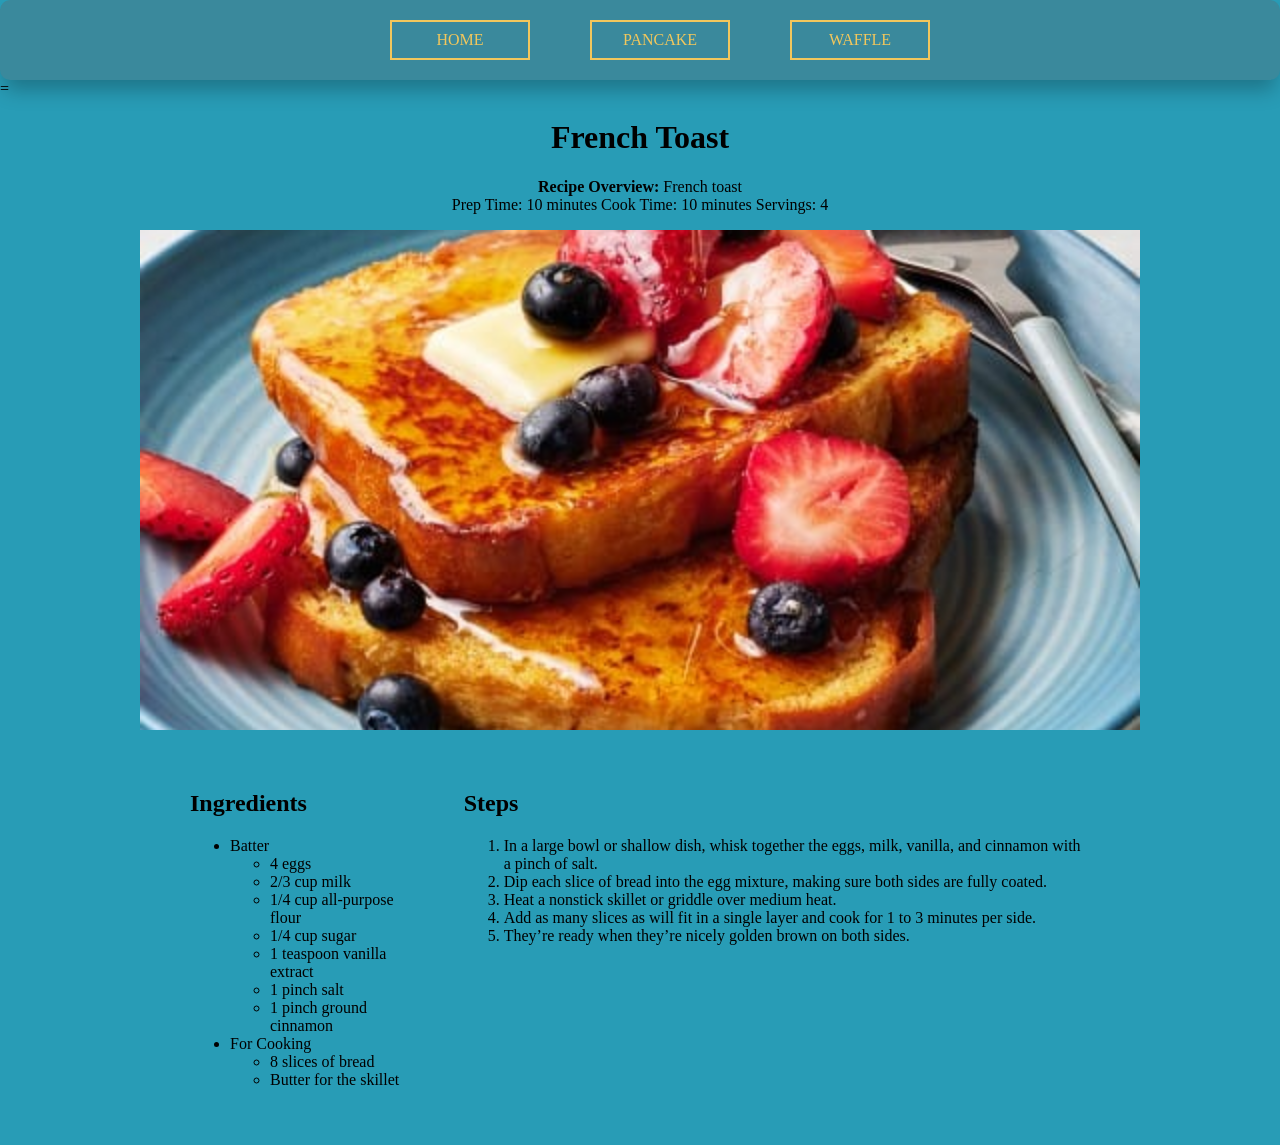
<file: index.html>
<html>
<head>
   <meta charset="utf-8">
   <title>Fluffy French Toast Recipe</title> 
   <link rel="stylesheet" href="style.css">
</head>

<body>

<div class="container2">
  <nav class="navbar">
    <ul class="nav--list">
      <li class="item"><a href="index.html">Home</a></li>
      <li class="item"><a href="page2.html">Pancake</a></li>
      <li class="item"><a href="page3.html">Waffle</a></li>
    </ul>
  </nav>
</div>
=
<h1 style="text-align:center;">French Toast</h1>
<p style="text-align:center;">
<strong>Recipe Overview:</strong> French toast <br>
Prep Time: 10 minutes  Cook Time: 10 minutes  Servings: 4
</p>
<div class="slideshow-container">
<div class="mySlides fade">
  <img src="img/FrenchToast 1.jpg" style="width:100%">
</div>
<div class="mySlides fade">
  <img src="img/FrenchToast 2.jpg" style="width:100%">
</div>
<div class="mySlides fade">
  <img src="img/FrenchToast 3.jpg" style="width:100%">
</div>
</div>
<div class="container">

<div>
<h2>Ingredients</h2>
<ul>
<li>Batter
    <ul>
        <li>4 eggs</li>
        <li>2/3 cup milk</li>
        <li>1/4 cup all-purpose flour</li>
        <li>1/4 cup sugar</li>
        <li>1 teaspoon vanilla extract</li>
        <li>1 pinch salt</li>
        <li>1 pinch ground cinnamon</li>
    </ul>
</li>
<li>For Cooking
    <ul>
        <li>8 slices of bread</li>
        <li>Butter for the skillet</li>
    </ul>
</li>
</ul>
</div>

<div>
<h2>Steps</h2>
<ol>
<li> In a large bowl or shallow dish, whisk together the eggs, milk, vanilla, and cinnamon with a pinch of salt.</li>
<li>Dip each slice of bread into the egg mixture, making sure both sides are fully coated.</li>
<li>Heat a nonstick skillet or griddle over medium heat.</li>
<li>Add as many slices as will fit in a single layer and cook for 1 to 3 minutes per side.</li>
<li>They’re ready when they’re nicely golden brown on both sides.</li>
</ol>
</div>
</div>
</body>
</html>

<script>
  let slideIndex = 0;
showSlides();

function showSlides() {
  let i;
  let slides = document.getElementsByClassName("mySlides");
  for (i = 0; i < slides.length; i++) {
    slides[i].style.display = "none";
  }
  slideIndex++;
  if (slideIndex > slides.length) {slideIndex = 1}
  slides[slideIndex-1].style.display = "block";
  setTimeout(showSlides, 2000); // Change image every 2 seconds
}
</script>
</file>
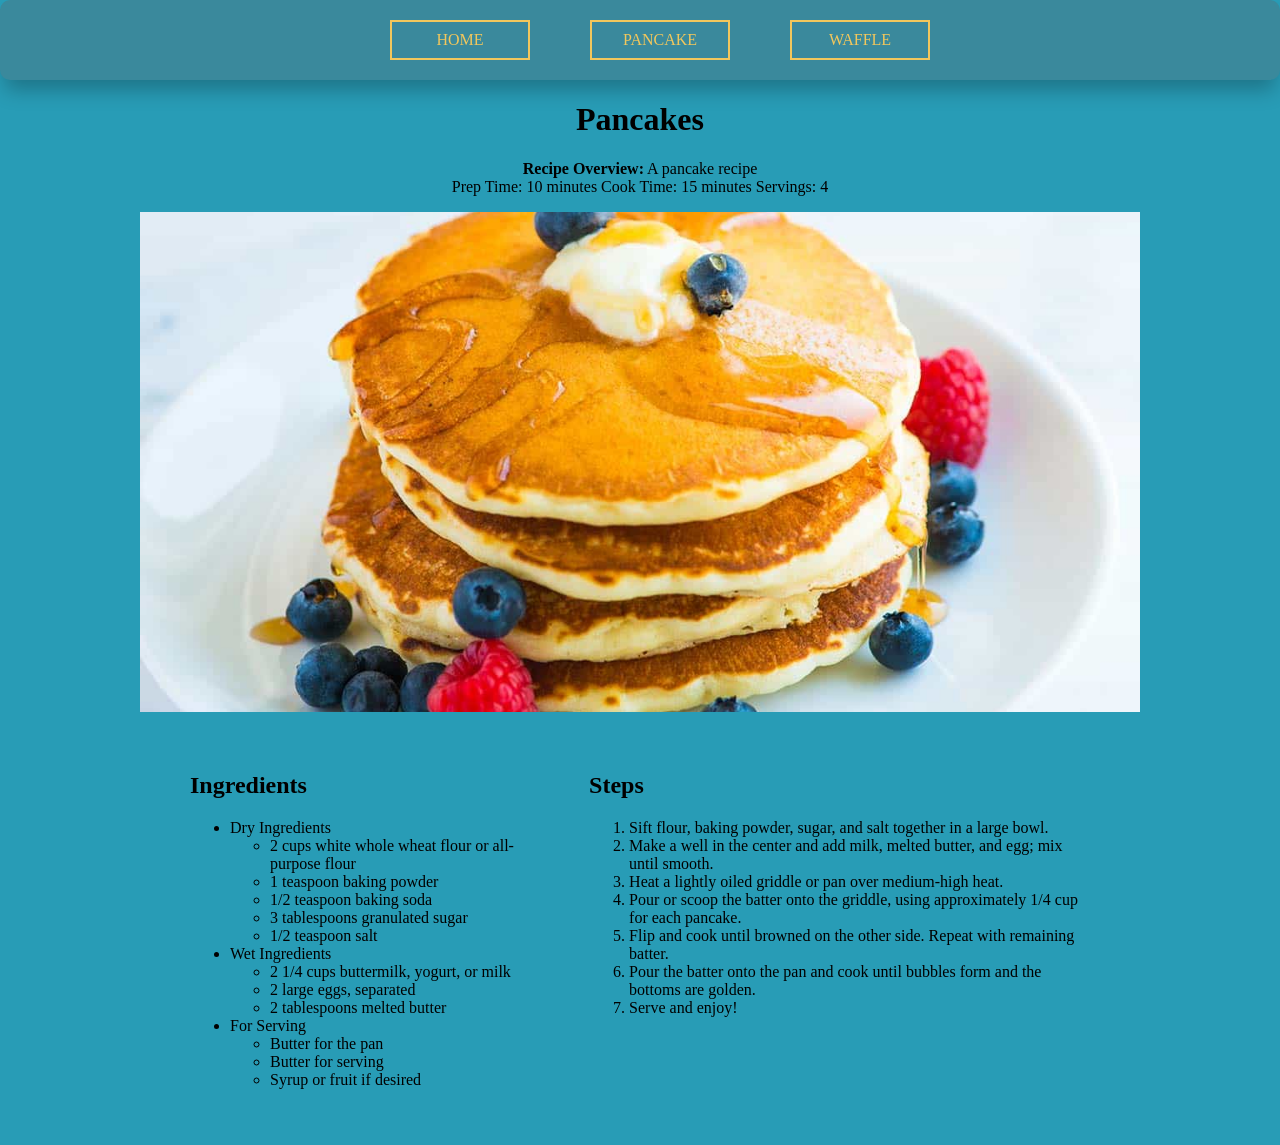
<file: page2.html>
<html>
<head>
   <meta charset="utf-8">
   <title>Fluffy Pancakes Recipe</title> 
   <link rel="stylesheet" href="style.css">
</head>

<body>

<div class="container2">
  <nav class="navbar">
    <ul class="nav--list">
      <li class="item"><a href="index.html">Home</a></li>
      <li class="item"><a href="page2.html">Pancake</a></li>
      <li class="item"><a href="page3.html">Waffle</a></li>
    </ul>
  </nav>
</div>

<h1 style="text-align:center;">Pancakes</h1>
<p style="text-align:center;">
<strong>Recipe Overview:</strong> A  pancake recipe<br>
Prep Time: 10 minutes  Cook Time: 15 minutes Servings: 4
</p>

<div class="slideshow-container">
<div class="mySlides fade">
  <img src="img/Pancake 1.jpg" style="width:100%">
</div>
<div class="mySlides fade">
  <img src="img/Pancake 2.jpg" style="width:100%">
</div>
<div class="mySlides fade">
  <img src="img/Pancake 3.jpg" style="width:100%">
</div>
</div>

<div class="container">
<div>
<h2>Ingredients</h2>
<ul>
<li>Dry Ingredients
    <ul>
        <li>2 cups white whole wheat flour or all-purpose flour</li>
        <li>1 teaspoon baking powder</li>
        <li>1/2 teaspoon baking soda</li>
        <li>3 tablespoons granulated sugar</li>
        <li>1/2 teaspoon salt</li>
    </ul>
</li>
<li>Wet Ingredients
    <ul>
        <li>2 1/4 cups buttermilk, yogurt, or milk</li>
        <li>2 large eggs, separated</li>
        <li>2 tablespoons melted butter</li>
    </ul>
</li>
<li>For Serving
    <ul>
        <li>Butter for the pan</li>
        <li>Butter for serving</li>
        <li>Syrup or fruit if desired</li>
    </ul>
</li>
</ul>
</div>

<div>
<h2>Steps</h2>
<ol>
<li>Sift flour, baking powder, sugar, and salt together in a large bowl.</li>
<li>Make a well in the center and add milk, melted butter, and egg; mix until smooth.</li>
<li>Heat a lightly oiled griddle or pan over medium-high heat.</li>
<li>Pour or scoop the batter onto the griddle, using approximately 1/4 cup for each pancake.</li>
<li>Flip and cook until browned on the other side. Repeat with remaining batter.</li>
<li>Pour the batter onto the pan and cook until bubbles form and the bottoms are golden.</li>
<li>Serve and enjoy!</li>
</ol>
</div>

</div>
</body>
</html>

<script>
  let slideIndex = 0;
  showSlides();

  function showSlides() {
    let i;
    let slides = document.getElementsByClassName("mySlides");
    for (i = 0; i < slides.length; i++) {
      slides[i].style.display = "none";
    }
    slideIndex++;
    if (slideIndex > slides.length) {slideIndex = 1}
    slides[slideIndex-1].style.display = "block";
    setTimeout(showSlides, 2000);
  }

</script>
</file>
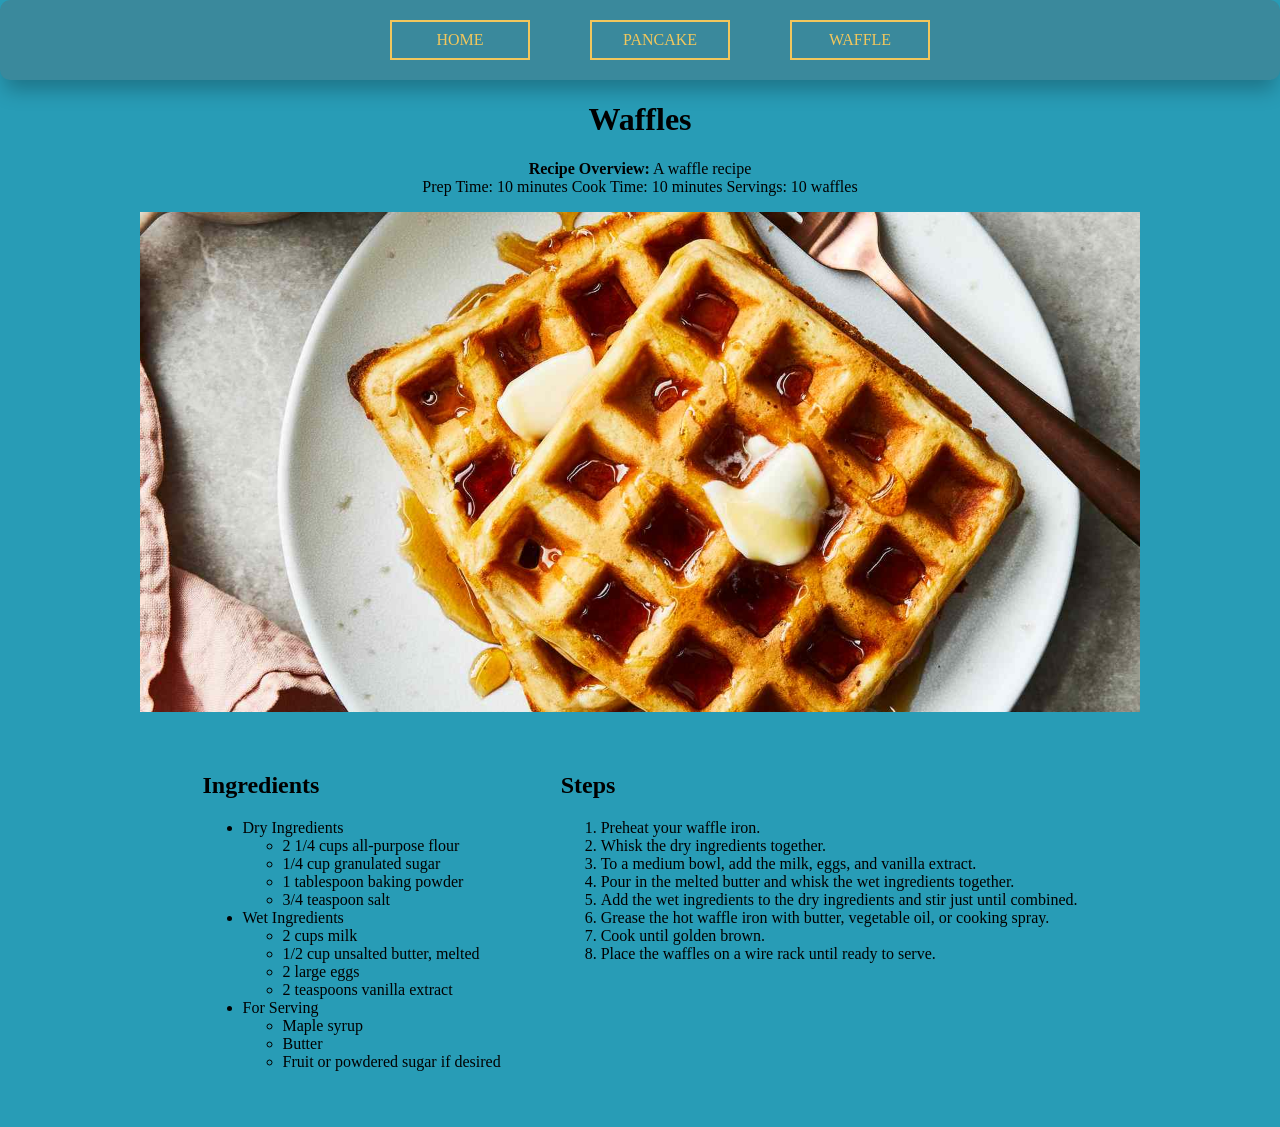
<file: page3.html>
<html>
<head>
   <meta charset="utf-8">
   <title>Waffle Recipe</title> 
   <link rel="stylesheet" href="style.css">
</head>

<body>

<div class="container2">
  <nav class="navbar">
    <ul class="nav--list">
      <li class="item"><a href="index.html">Home</a></li>
      <li class="item"><a href="page2.html">Pancake</a></li>
      <li class="item"><a href="page3.html">Waffle</a></li>
    </ul>
  </nav>
</div>

<h1 style="text-align:center;">Waffles</h1>
<p style="text-align:center;">
<strong>Recipe Overview:</strong> A waffle recipe
<br>Prep Time: 10 minutes  Cook Time: 10 minutes  Servings: 10 waffles
</p>

<div class="slideshow-container">
<div class="mySlides fade">
  <img src="img/waffle 1.jpg" style="width:100%">
</div>
<div class="mySlides fade">
  <img src="img/waffle 2.jpg" style="width:100%">
</div>
<div class="mySlides fade">
  <img src="img/Waffle 3.jpg" style="width:100%">
</div>
</div>

<div class="container">

<div>
<h2>Ingredients</h2>
<ul>
<li>Dry Ingredients
    <ul>
        <li>2 1/4 cups all-purpose flour</li>
        <li>1/4 cup granulated sugar</li>
        <li>1 tablespoon baking powder</li>
        <li>3/4 teaspoon salt</li>
    </ul>
</li>
<li>Wet Ingredients
    <ul>
        <li>2 cups milk</li>
        <li>1/2 cup unsalted butter, melted</li>
        <li>2 large eggs</li>
        <li>2 teaspoons vanilla extract</li>
    </ul>
</li>
<li>For Serving
    <ul>
        <li>Maple syrup</li>
        <li>Butter</li>
        <li>Fruit or powdered sugar if desired</li>
    </ul>
</li>
</ul>
</div>

<div>
<h2>Steps</h2>
<ol>
<li>Preheat your waffle iron.</li>
<li>Whisk the dry ingredients together.</li>
<li>To a medium bowl, add the milk, eggs, and vanilla extract.</li>
<li>Pour in the melted butter and whisk the wet ingredients together.</li>
<li>Add the wet ingredients to the dry ingredients and stir just until combined.</li>
<li>Grease the hot waffle iron with butter, vegetable oil, or cooking spray.</li>
<li>Cook until golden brown.</li>
<li>Place the waffles on a wire rack until ready to serve.</li>
</ol>
</div>

</div>
</body>
</html>

<script>
  let slideIndex = 0;
  showSlides();

  function showSlides() {
    let i;
    let slides = document.getElementsByClassName("mySlides");
    for (i = 0; i < slides.length; i++) {
      slides[i].style.display = "none";
    }
    slideIndex++;
    if (slideIndex > slides.length) {slideIndex = 1}
    slides[slideIndex-1].style.display = "block";
    setTimeout(showSlides, 2000);
  }

</script>
</file>
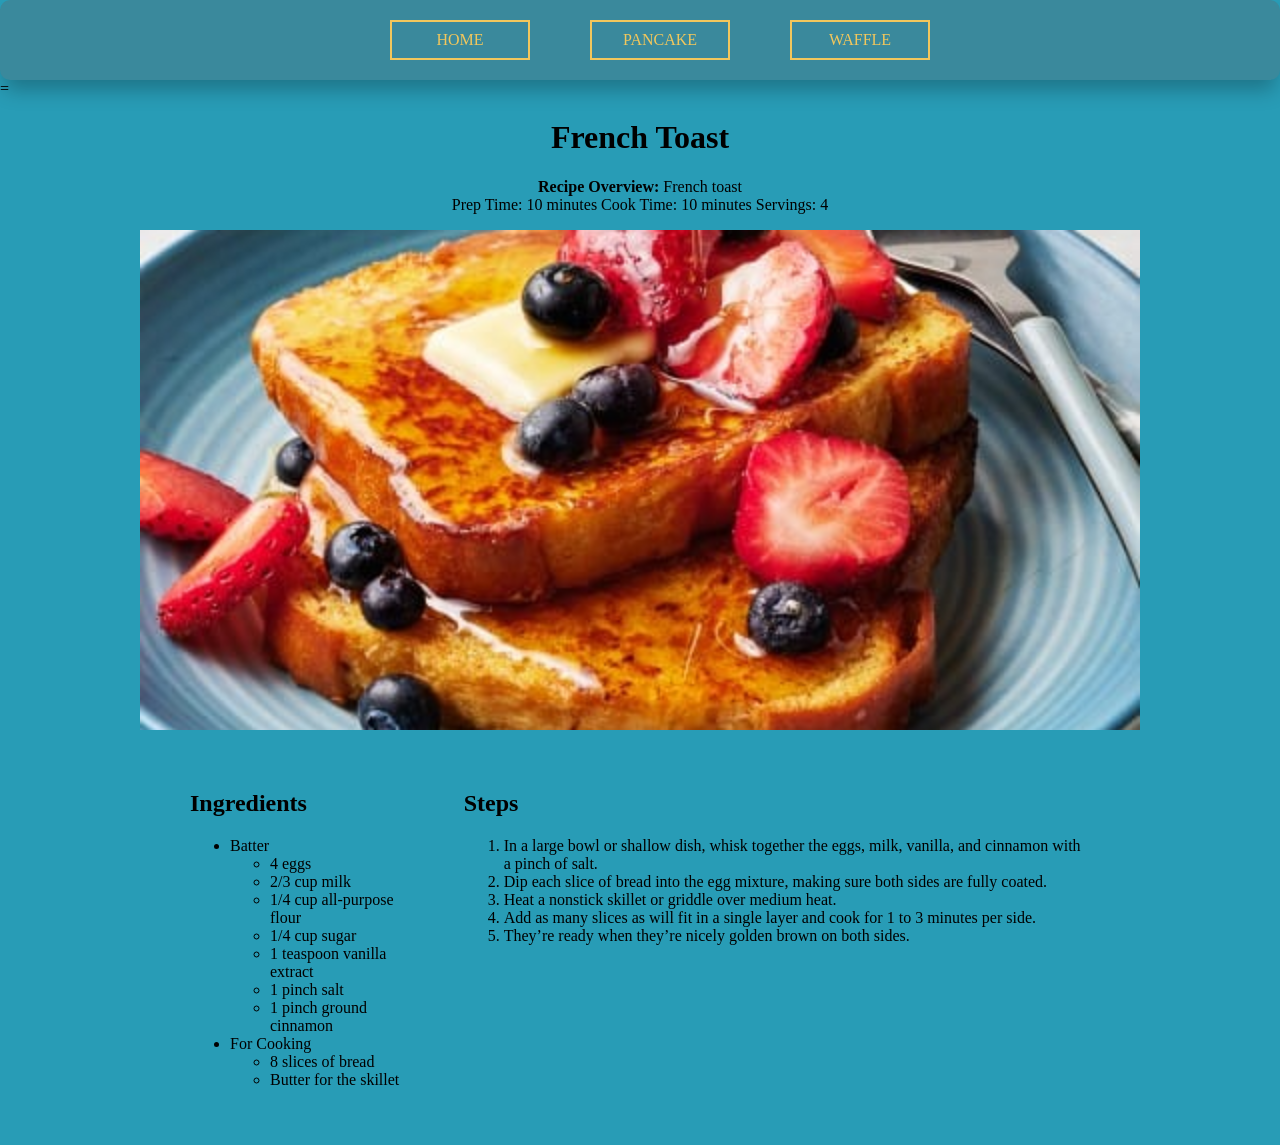
<file: work.html>
<html>
<head>
   <meta charset="utf-8">
   <title>Fluffy French Toast Recipe</title> 
   <link rel="stylesheet" href="style.css">
</head>

<body>

<div class="container2">
  <nav class="navbar">
    <ul class="nav--list">
      <li class="item"><a href="work.html">Home</a></li>
      <li class="item"><a href="page2.html">Pancake</a></li>
      <li class="item"><a href="page3.html">Waffle</a></li>
    </ul>
  </nav>
</div>
=
<h1 style="text-align:center;">French Toast</h1>
<p style="text-align:center;">
<strong>Recipe Overview:</strong> French toast <br>
Prep Time: 10 minutes  Cook Time: 10 minutes  Servings: 4
</p>
<div class="slideshow-container">
<div class="mySlides fade">
  <img src="img/FrenchToast 1.jpg" style="width:100%">
</div>
<div class="mySlides fade">
  <img src="img/FrenchToast 2.jpg" style="width:100%">
</div>
<div class="mySlides fade">
  <img src="img/FrenchToast 3.jpg" style="width:100%">
</div>
</div>
<div class="container">

<div>
<h2>Ingredients</h2>
<ul>
<li>Batter
    <ul>
        <li>4 eggs</li>
        <li>2/3 cup milk</li>
        <li>1/4 cup all-purpose flour</li>
        <li>1/4 cup sugar</li>
        <li>1 teaspoon vanilla extract</li>
        <li>1 pinch salt</li>
        <li>1 pinch ground cinnamon</li>
    </ul>
</li>
<li>For Cooking
    <ul>
        <li>8 slices of bread</li>
        <li>Butter for the skillet</li>
    </ul>
</li>
</ul>
</div>

<div>
<h2>Steps</h2>
<ol>
<li> In a large bowl or shallow dish, whisk together the eggs, milk, vanilla, and cinnamon with a pinch of salt.</li>
<li>Dip each slice of bread into the egg mixture, making sure both sides are fully coated.</li>
<li>Heat a nonstick skillet or griddle over medium heat.</li>
<li>Add as many slices as will fit in a single layer and cook for 1 to 3 minutes per side.</li>
<li>They’re ready when they’re nicely golden brown on both sides.</li>
</ol>
</div>
</div>
</body>
</html>

<script>
  let slideIndex = 0;
showSlides();

function showSlides() {
  let i;
  let slides = document.getElementsByClassName("mySlides");
  for (i = 0; i < slides.length; i++) {
    slides[i].style.display = "none";
  }
  slideIndex++;
  if (slideIndex > slides.length) {slideIndex = 1}
  slides[slideIndex-1].style.display = "block";
  setTimeout(showSlides, 2000); // Change image every 2 seconds
}
</script>
</file>
<file: style.css>
body {
  margin: 0;
  background-color: #289cb6;
}

table {
  border:2px solid red; 

}
tr{
  border:1px solid blue;
}
th{
  border: 1px solid green;
}
.container2 {
    display: flex;
    justify-content: center;
    width: 100%;
}

.container   table {
    flex: 1;       /* Ensures both tables grow to fill the container equally */
    /* Add table-specific styling here */
    border: 1px solid black;
    padding: 10px;
}
.container {
  display: flex;
  justify-content: center;
  align-items: flex-start;
  gap: 60px;
  margin: 40px auto;
  max-width: 900px;
}

nav {
  display: flex;
  justify-content: center;
  align-items: center;
  padding: 10px 20px;
  height: 80px;
  width: 100%;
  border-radius: 10px;
  background: #3a899c;
  box-shadow: rgba(0, 0, 0, 0.25) 0px 15px 20px -5px;
}

.nav--list {
  width: 100%;
  list-style: none;
  display: flex;
  justify-content: center;
  align-items: center;
}
.item {
  position: relative;
  width: 140px;
  height: 40px;
  display: flex;
  align-items: center;
  justify-content: center;
  text-align: center;
  user-select: none;
  cursor: pointer;
  margin: 0 30px;
  border: 2px solid #f2c75c;
  overflow: hidden;
}

.item a {
  font-size: 16px;
  text-transform: uppercase;
  color: #f2c75c;
  z-index: 10;
  text-decoration: none;
  transition: color 200ms ease;
}

.item:hover a {
  color: #003b49;
}

.item:before {
  content: "";
  position: absolute;
  width: 0%;
  height: 100%;
  transform: skew(30deg);
  background: #f2c75c;
  transition: width 400ms ease;
}

.item:hover:before {
  width: 120%;
}

.item:nth-child(2):before {
  transform: skew(-20deg);
}

.item:nth-child(3):before {
  transform: skew(0deg);
}

.item:nth-child(4):before {
  width: 180px;
  height: 0%;
  bottom: 0px;
  transition: height 400ms ease;
}

.item:nth-child(4):hover:before {
  height: 100%;
}

.button-53 {
  background-color: #3DD1E7;
  border: 0 solid #E5E7EB;
  box-sizing: border-box;
  color: #000000;
  display: flex;
  font-family: ui-sans-serif,system-ui,-apple-system,system-ui,"Segoe UI",Roboto,"Helvetica Neue",Arial,"Noto Sans",sans-serif,"Apple Color Emoji","Segoe UI Emoji","Segoe UI Symbol","Noto Color Emoji";
  font-size: 1rem;
  font-weight: 700;
  justify-content: center;
  line-height: 1.75rem;
  padding: .75rem 1.65rem;
  position: relative;
  text-align: center;
  text-decoration: none #000000 solid;
  text-decoration-thickness: auto;
  width: 100%;
  max-width: 460px;
  position: relative;
  cursor: pointer;
  transform: rotate(-2deg);
  user-select: none;
  -webkit-user-select: none;
  touch-action: manipulation;
}

.button-53:focus {
  outline: 0;
}

.button-53:after {
  content: '';
  position: absolute;
  border: 1px solid #000000;
  bottom: 4px;
  left: 4px;
  width: calc(100% - 1px);
  height: calc(100% - 1px);
}

.button-53:hover:after {
  bottom: 2px;
  left: 2px;
}

@media (min-width: 768px) {
  .button-53 {
    padding: .75rem 3rem;
    font-size: 1.25rem;
  }
}

* {box-sizing:border-box}

/* Slideshow container */
.slideshow-container {
  max-width: 1000px;
  position: relative;
  margin: auto;
}

.mySlides {
  display: none;
}
.mySlides img {
  width: 100%;
  height: 500px;
  object-fit: cover;
}
/* Caption text */
.text {
  color: #f2f2f2;
  font-size: 15px;
  padding: 8px 12px;
  position: absolute;
  bottom: 8px;
  width: 100%;
  text-align: center;
}


/* Fading animation */
.fade {
  animation-name: fade;
  animation-duration: 1.5s;
}

@keyframes fade {
  from {opacity: .4}
  to {opacity: 1}
}
</file>
